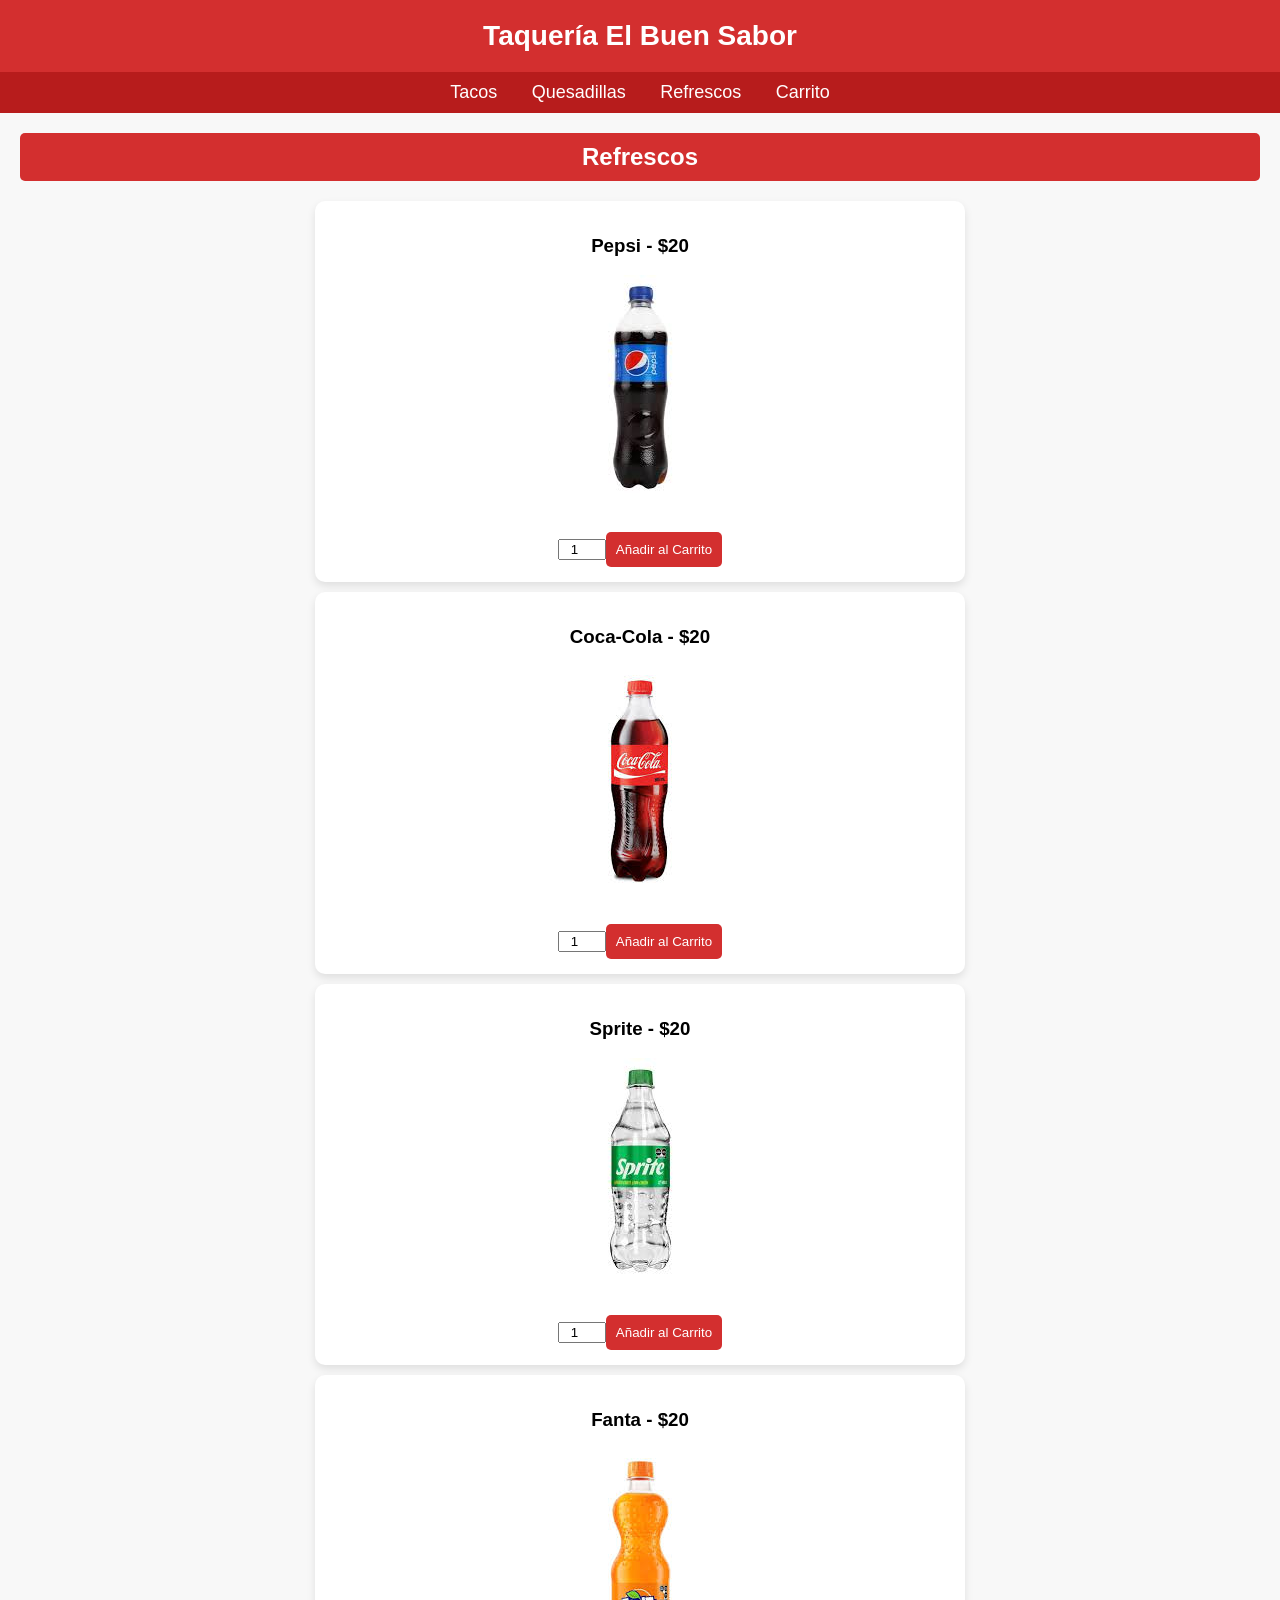
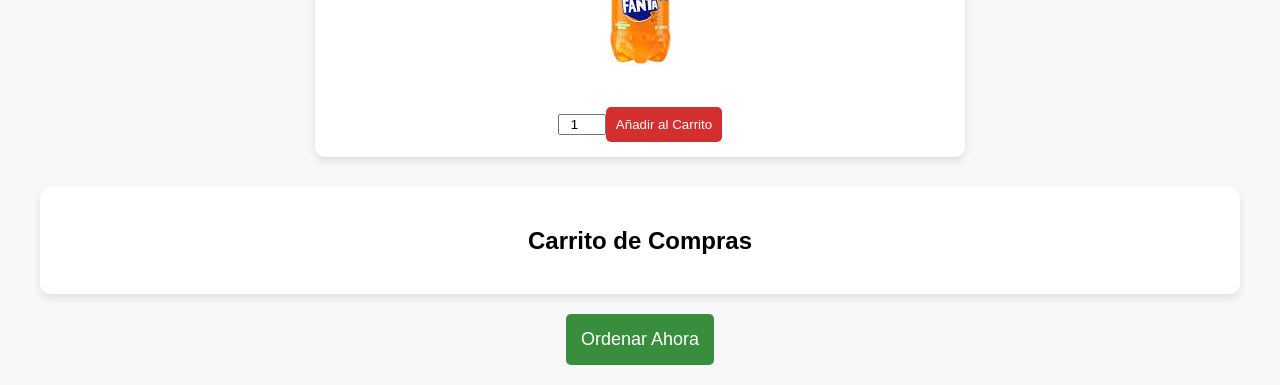
<file: Refrescos.html>
<!DOCTYPE html>
<html lang="es">
<head>
    <meta charset="UTF-8">
    <meta name="viewport" content="width=device-width, initial-scale=1.0">
    <link rel="stylesheet" href="ESTILOS.CSS">
    <title>Taquería El Buen Sabor</title>
    
    <script>
        let carrito = {};
        
        function añadirAlCarrito(producto, precio) {
            let cantidad = parseInt(document.getElementById(`cantidad-${producto}`).value);
            if (carrito[producto]) {
                carrito[producto].cantidad += cantidad;
                carrito[producto].total += precio * cantidad;
            } else {
                carrito[producto] = { cantidad: cantidad, total: precio * cantidad };
            }
            actualizarCarrito();
        }
        
        function actualizarCarrito() {
            let carritoElemento = document.getElementById("contenido-carrito");
            carritoElemento.innerHTML = "";
            let totalGeneral = 0;
            for (let item in carrito) {
                let elemento = document.createElement("p");
                elemento.textContent = `${carrito[item].cantidad} ${item} - $${carrito[item].total}`;
                carritoElemento.appendChild(elemento);
                totalGeneral += carrito[item].total;
            }
            let totalElemento = document.createElement("h3");
            totalElemento.textContent = `Total: $${totalGeneral}`;
            carritoElemento.appendChild(totalElemento);
        }
        
        function ordenarAhora() {
            if (Object.keys(carrito).length === 0) {
                alert("El carrito está vacío. Añade productos antes de ordenar.");
            } else {
                let orden = Object.entries(carrito).map(([producto, datos]) => `${datos.cantidad} ${producto}`).join(", ");
                alert("Orden confirmada: " + orden);
                carrito = {};
                actualizarCarrito();
            }
        }
    </script>
</head>
<body>
    <header>
        Taquería El Buen Sabor
    </header>
    <nav>
        <a href="Taqueria.html">Tacos</a>
        <a href="Taqueria2.html">Quesadillas</a>
        <a href="#refrescos">Refrescos</a>
        <a href="#carrito">Carrito</a>
    </nav>
    <div class="menu">
        <div id="tacos" class="menu-section">
            <h2>Refrescos</h2>
            <div class="menu-item"><h3>Pepsi - $20</h3><img src="pepsi.jpg"><BR></BR><input id="cantidad-Pepsi" type="number" value="1" min="1"><button onclick="añadirAlCarrito('Pepsi', 20)">Añadir al Carrito</button></div>
            <div class="menu-item"><h3>Coca-Cola - $20</h3><img src="coca cola.jpg"><BR></BR><input id="cantidad-Coca-Cola" type="number" value="1" min="1"><button onclick="añadirAlCarrito('Coca-Cola', 20)">Añadir al Carrito</button></div>
            <div class="menu-item"><h3>Sprite - $20</h3><img src="sprite.jpg"><BR></BR><input id="cantidad-Sprite" type="number" value="1" min="1"><button onclick="añadirAlCarrito('Sprite', 20)">Añadir al Carrito</button></div>
            <div class="menu-item"><h3>Fanta - $20</h3><img src="fanta.jpg"><BR></BR><input id="cantidad-Fanta" type="number" value="1" min="1"><button onclick="añadirAlCarrito('Fanta', 20)">Añadir al Carrito</button></div>
        </div>
        
    <div id="carrito" class="carrito">
        <h2>Carrito de Compras</h2>
        <div id="contenido-carrito"></div>
    </div>
    <div class="ordenar">
        <button onclick="ordenarAhora()">Ordenar Ahora</button>
    </div>
</body>
</html>
</file>
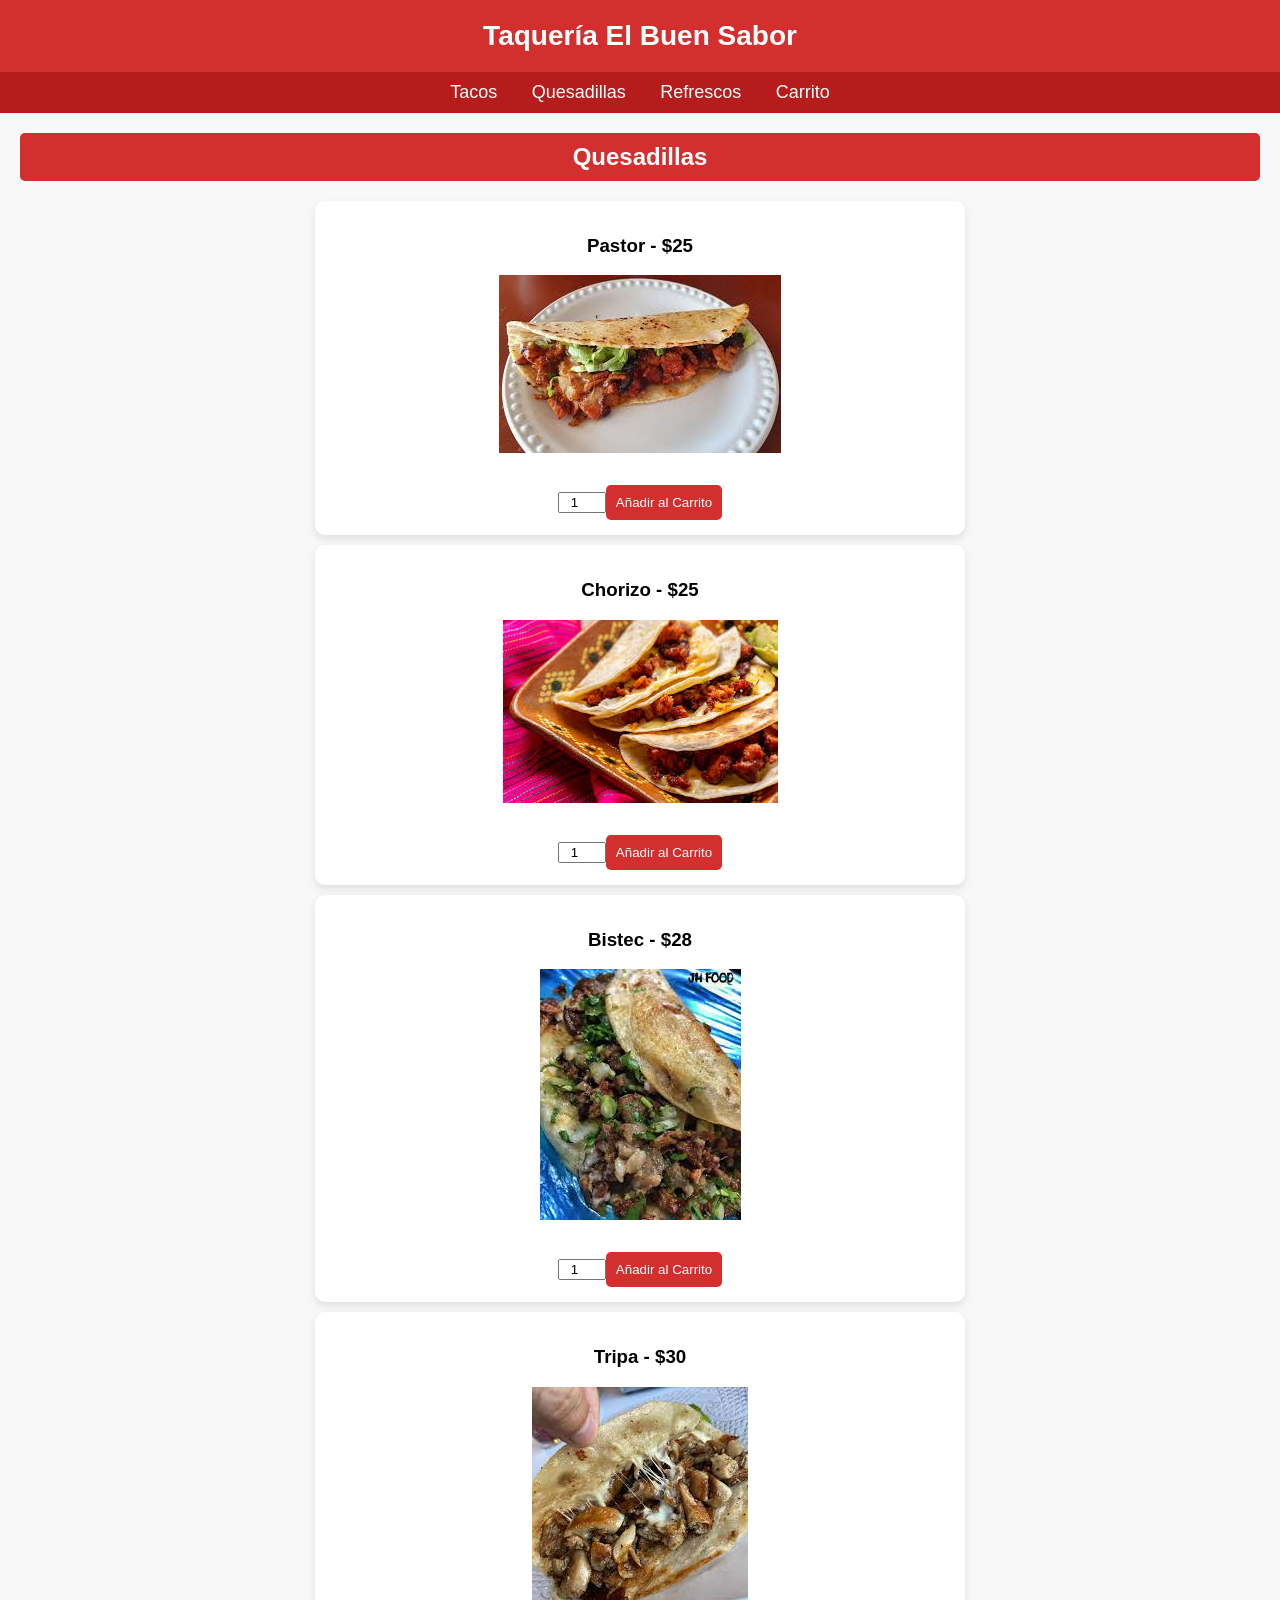
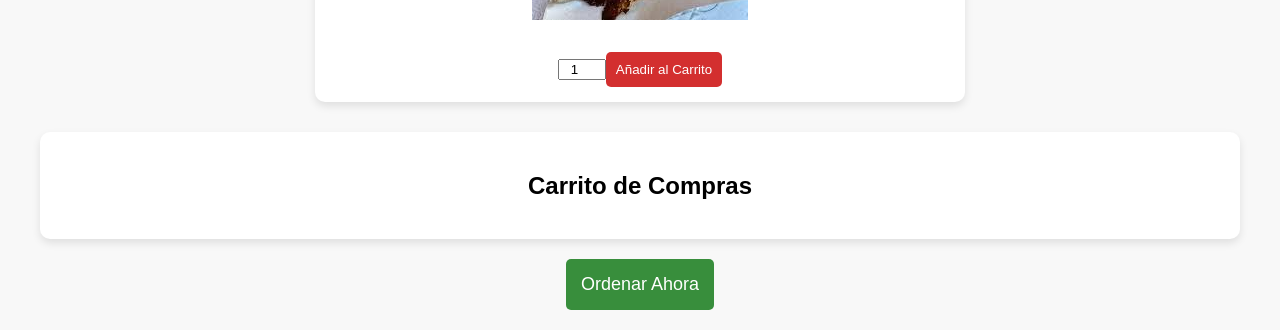
<file: Taqueria2.html>
<!DOCTYPE html>
<html lang="en">
<head>
    <meta charset="UTF-8">
    <meta name="viewport" content="width=device-width, initial-scale=1.0">
    <link rel="stylesheet" href="ESTILOS.CSS">
    <title></title>
</head>
<body>
    
</body>
</html>

    <script>
        let carrito = {};
        
        function añadirAlCarrito(producto, precio) {
            let cantidad = parseInt(document.getElementById(`cantidad-${producto}`).value);
            if (carrito[producto]) {
                carrito[producto].cantidad += cantidad;
                carrito[producto].total += precio * cantidad;
            } else {
                carrito[producto] = { cantidad: cantidad, total: precio * cantidad };
            }
            actualizarCarrito();
        }
        
        function actualizarCarrito() {
            let carritoElemento = document.getElementById("contenido-carrito");
            carritoElemento.innerHTML = "";
            let totalGeneral = 0;
            for (let item in carrito) {
                let elemento = document.createElement("p");
                elemento.textContent = `${carrito[item].cantidad} ${item} - $${carrito[item].total}`;
                carritoElemento.appendChild(elemento);
                totalGeneral += carrito[item].total;
            }
            let totalElemento = document.createElement("h3");
            totalElemento.textContent = `Total: $${totalGeneral}`;
            carritoElemento.appendChild(totalElemento);
        }
        
        function ordenarAhora() {
            if (Object.keys(carrito).length === 0) {
                alert("El carrito está vacío. Añade productos antes de ordenar.");
            } else {
                let orden = Object.entries(carrito).map(([producto, datos]) => `${datos.cantidad} ${producto}`).join(", ");
                alert("Orden confirmada: " + orden);
                carrito = {};
                actualizarCarrito();
            }
        }
    </script>
</head>
<body>
    <header>
        Taquería El Buen Sabor
    </header>
    <nav>
        <a href="Taqueria.html">Tacos</a>
        <a href="#quesadillas">Quesadillas</a>
        <a href="Refrescos.html">Refrescos</a>
        <a href="#carrito">Carrito</a>
    </nav>
    <div class="menu">
        <div id="tacos" class="menu-section">
            <h2>Quesadillas</h2>
            <div class="menu-item"><h3>Pastor - $25</h3><img src="quesadilla 1.jpg"><BR></BR><input id="cantidad-Pastor" type="number" value="1" min="1"><button onclick="añadirAlCarrito('Pastor',25)">Añadir al Carrito</button></div>
            <div class="menu-item"><h3>Chorizo - $25</h3><img src="quesadilla 2.jpg"><BR></BR><input id="cantidad-Chorizo" type="number" value="1" min="1"><button onclick="añadirAlCarrito('Chorizo', 25)">Añadir al Carrito</button></div>
            <div class="menu-item"><h3>Bistec - $28</h3><img src="quesadilla 3.jpg"><BR></BR><input id="cantidad-Bistec" type="number" value="1" min="1"><button onclick="añadirAlCarrito('Bistec', 28)">Añadir al Carrito</button></div>
            <div class="menu-item"><h3>Tripa - $30</h3><img src="quesadilla 4.jpg"><BR></BR><input id="cantidad-Tripa" type="number" value="1" min="1"><button onclick="añadirAlCarrito('Tripa', 30)">Añadir al Carrito</button></div>
        </div>
        
    <div id="carrito" class="carrito">
        <h2>Carrito de Compras</h2>
        <div id="contenido-carrito"></div>
    </div>
    <div class="ordenar">
        <button onclick="ordenarAhora()">Ordenar Ahora</button>
    </div>
</body>
</html>
</file>
<file: ESTILOS.CSS>
body {
            font-family: Arial, sans-serif;
            text-align: center;
            background-color: #f8f8f8;
            margin: 0;
            padding: 0;
        }
        header {
            background-color: #d32f2f;
            color: white;
            padding: 20px;
            font-size: 28px;
            font-weight: bold;
        }
        nav {
            background-color: #b71c1c;
            padding: 10px;
        }
        nav a {
            color: white;
            margin: 0 15px;
            text-decoration: none;
            font-size: 18px;
        }
        .menu {
            margin: 20px;
        }
        .menu-section {
            margin-bottom: 30px;
        }
        .menu-section h2 {
            background-color: #d32f2f;
            color: white;
            padding: 10px;
            border-radius: 5px;
        }
        .menu-item {
            background-color: white;
            margin: 10px auto;
            padding: 15px;
            width: 50%;
            border-radius: 10px;
            box-shadow: 0 4px 8px rgba(0, 0, 0, 0.1);
            text-align: center;
        }
        .menu-item button {
            background-color: #d32f2f;
            color: white;
            border: none;
            padding: 10px;
            margin-top: 10px;
            cursor: pointer;
            border-radius: 5px;
        }
        .menu-item input {
            width: 40px;
            text-align: center;
        }
        .carrito {
            background-color: #fff;
            padding: 20px;
            margin: 20px;
            border-radius: 10px;
            box-shadow: 0 4px 8px rgba(0, 0, 0, 0.1);
        }
        .ordenar {
            margin: 20px;
        }
        .ordenar button {
            background-color: #388e3c;
            color: white;
            border: none;
            padding: 15px;
            font-size: 18px;
            cursor: pointer;
            border-radius: 5px;
        }
</file>
